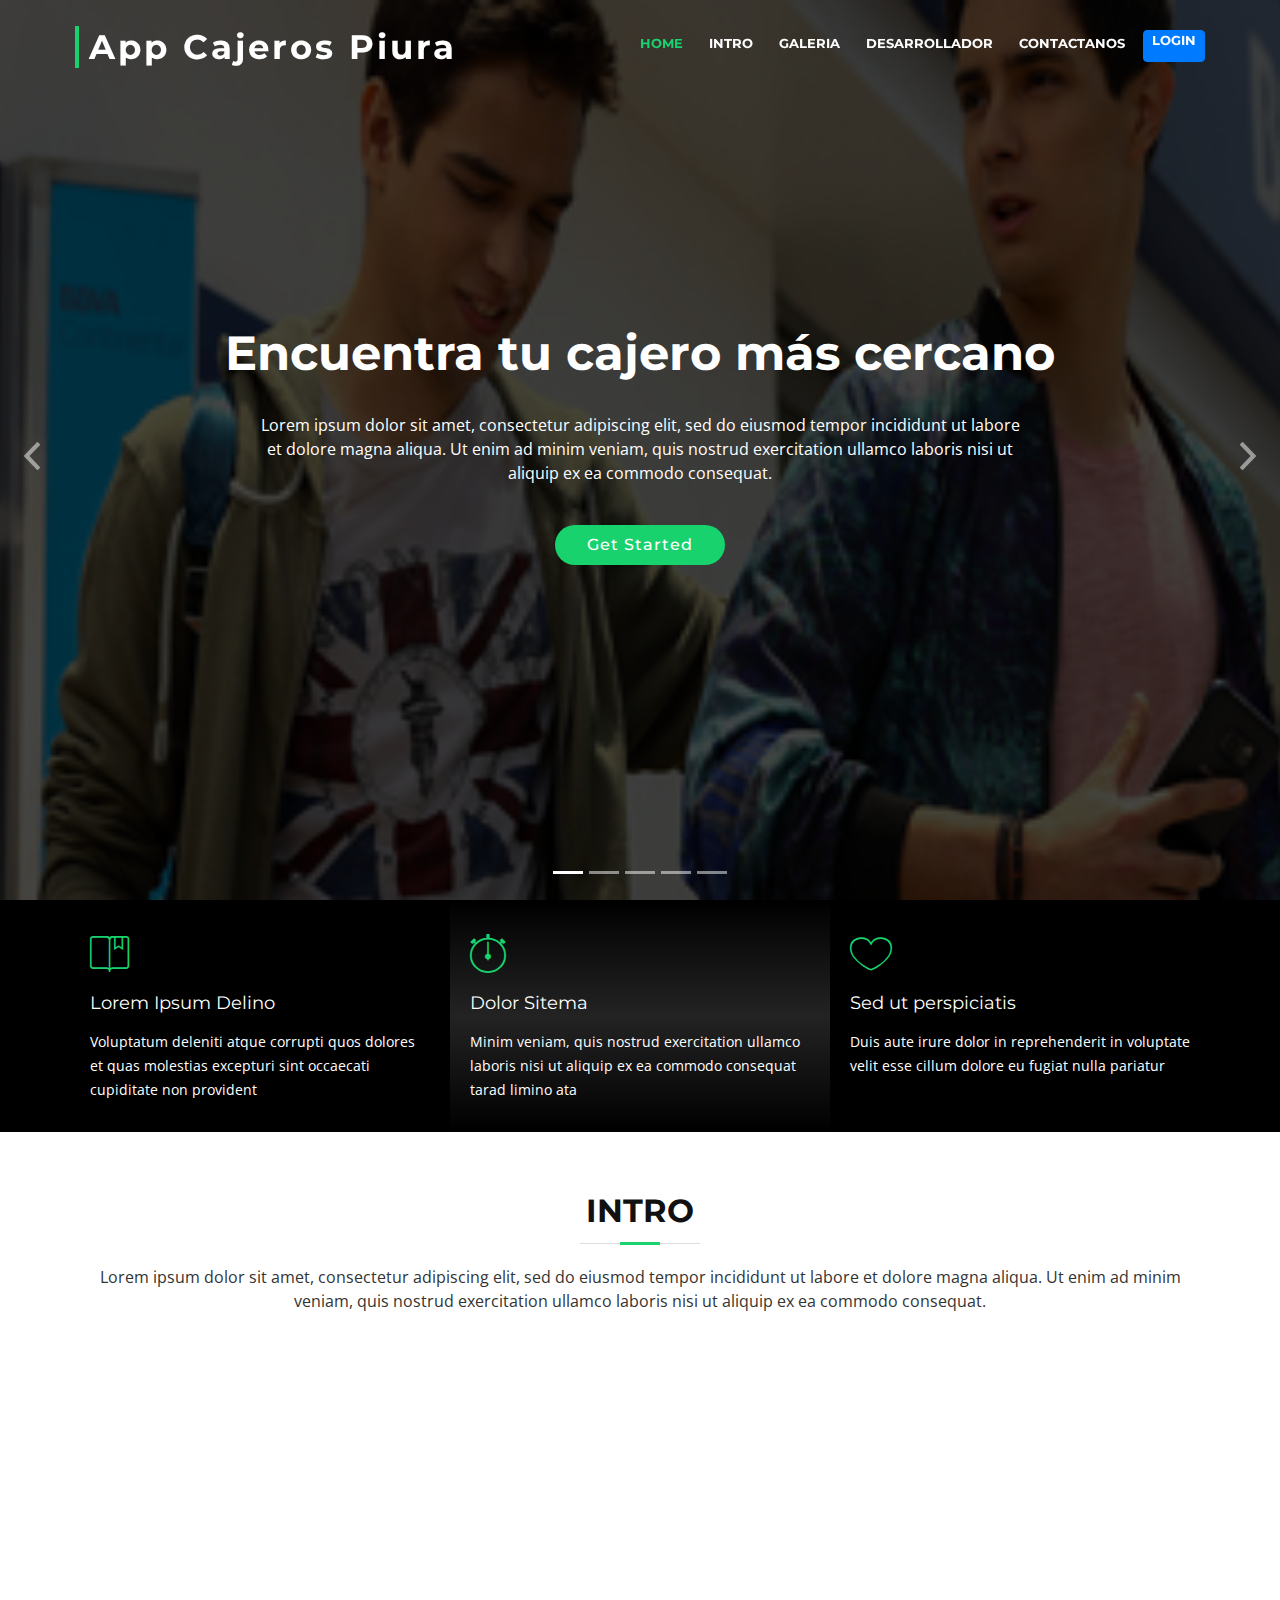
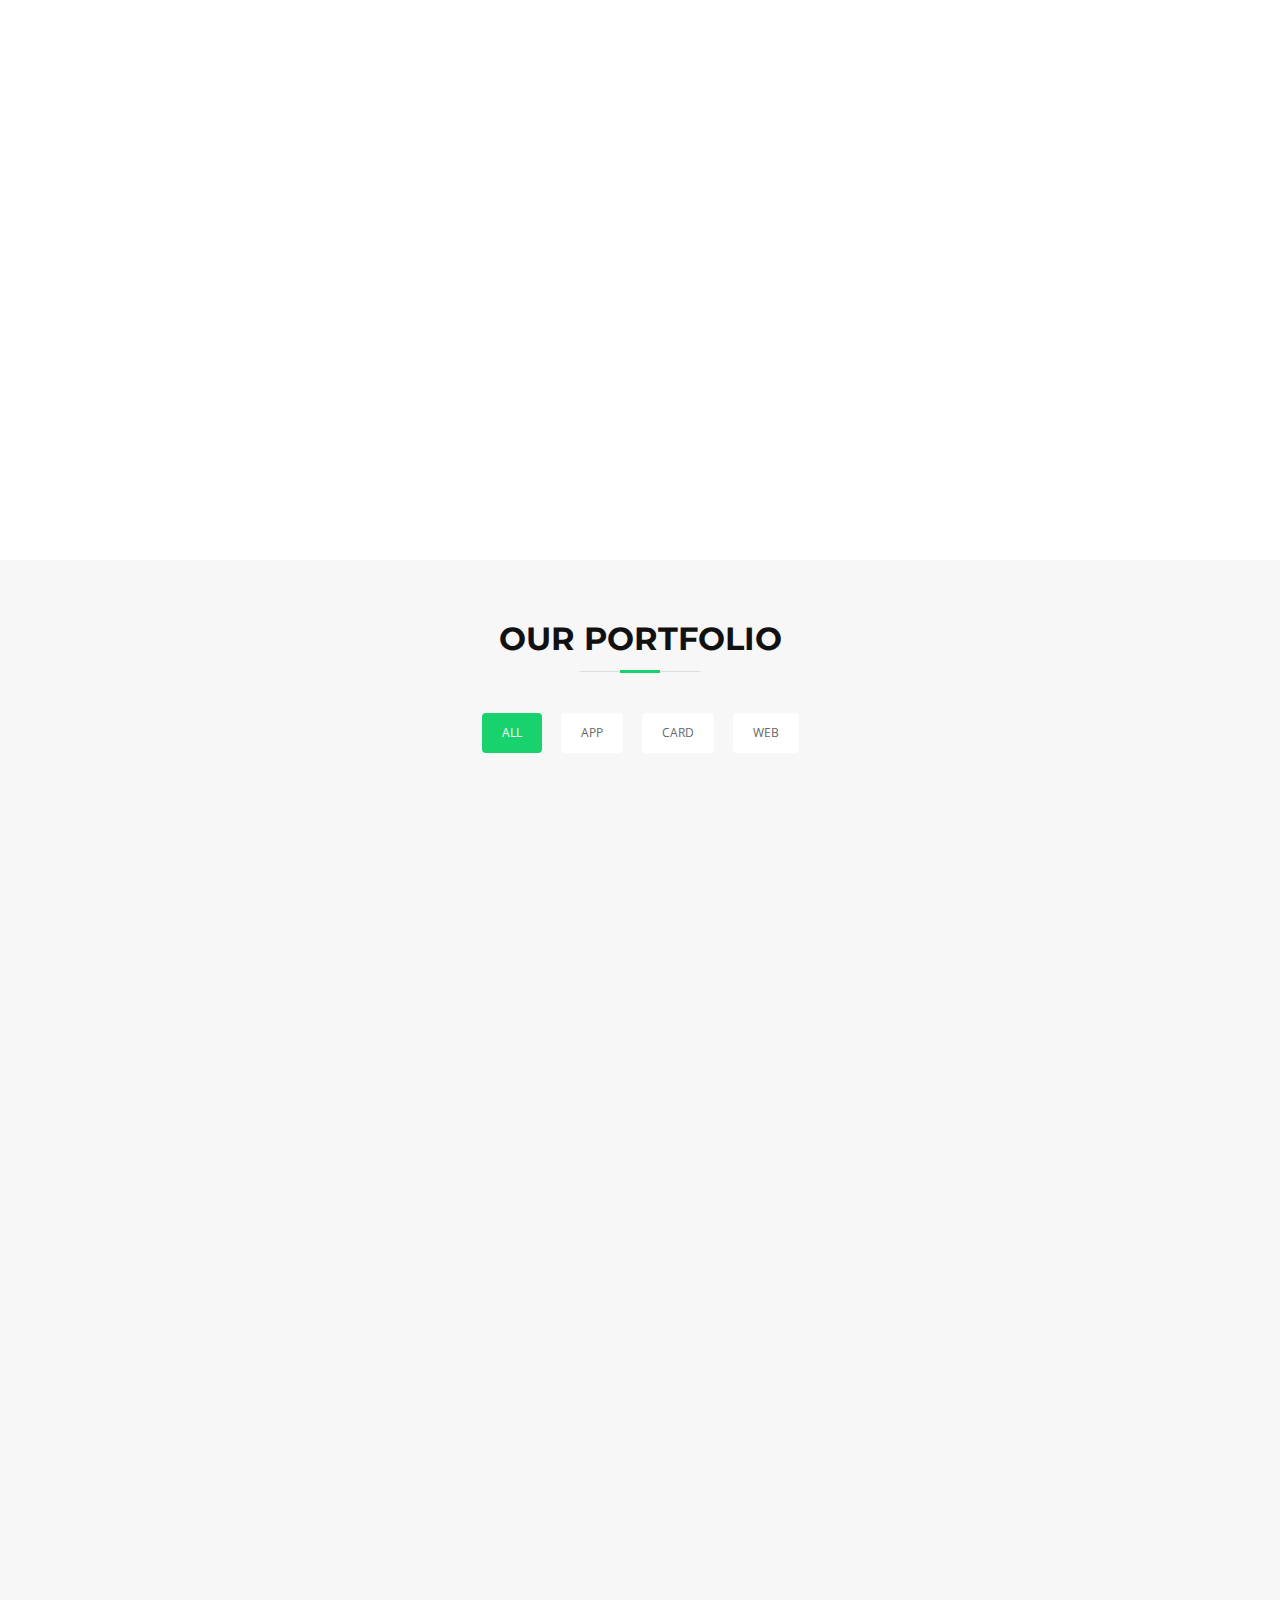
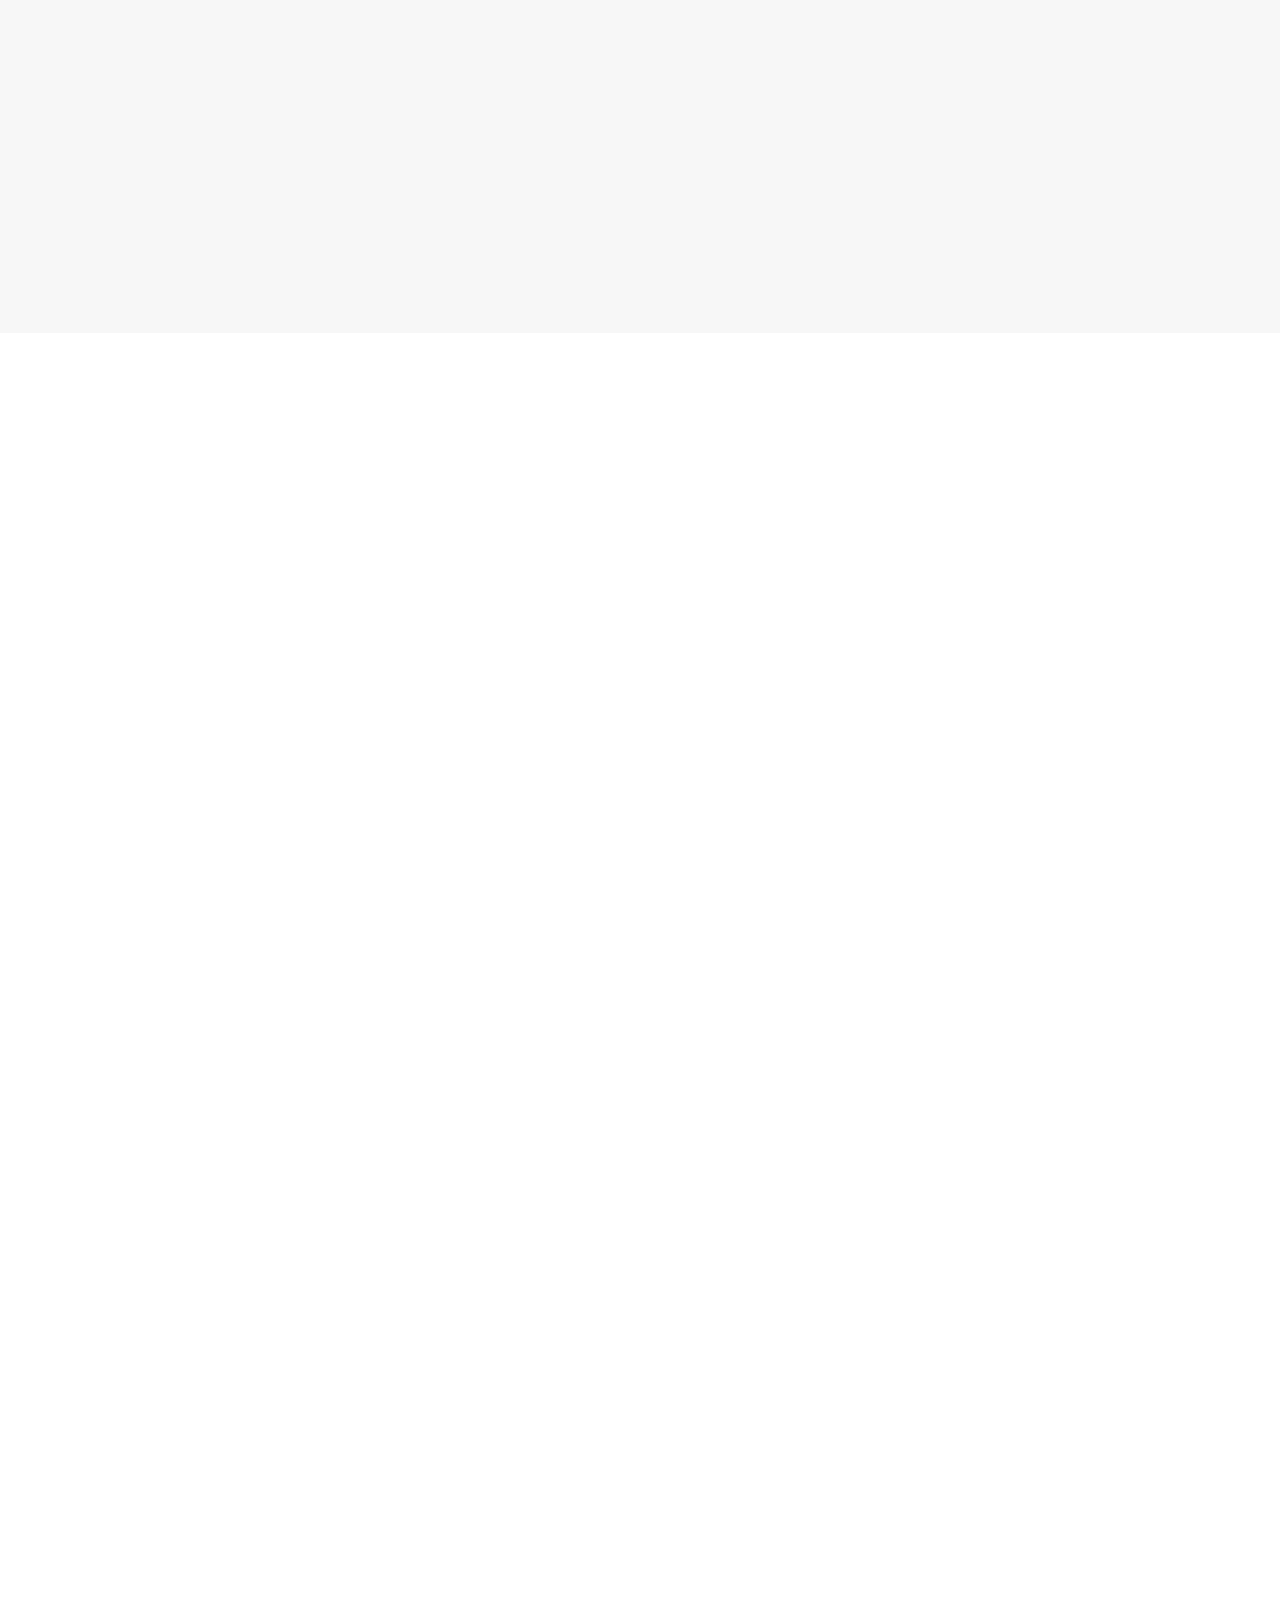
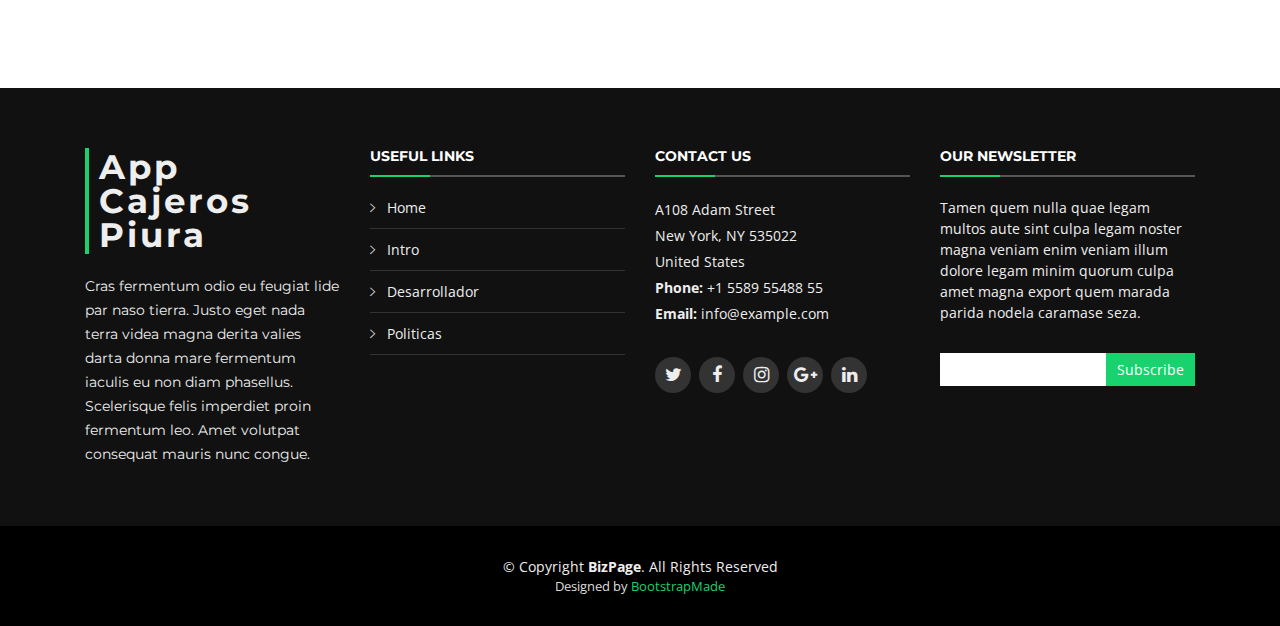
<file: public/welcome/index.html>
<!DOCTYPE html>
<html lang="en">
<head>
  <meta charset="utf-8">
  <title>App Cajeros Piura</title>
  <meta content="width=device-width, initial-scale=1.0" name="viewport">
  <meta content="" name="keywords">
  <meta content="" name="description">
<style type="text/css">
  #header.header-scrolled {
    background: rgba(51, 33, 96, 0.9);
    padding: 20px 0;
    height: 72px;
    transition: all 0.5s;
}
</style>
  <!-- Favicons -->
  <!--link href="img/favicon.png" rel="icon"-->
  <link href="img/apple-touch-icon.png" rel="apple-touch-icon">

  <!-- Google Fonts -->
  <link href="https://fonts.googleapis.com/css?family=Open+Sans:300,300i,400,400i,700,700i|Montserrat:300,400,500,700" rel="stylesheet">

  <!-- Bootstrap CSS File -->
  <link href="lib/bootstrap/css/bootstrap.min.css" rel="stylesheet">

  <!-- Libraries CSS Files -->
  <link href="lib/font-awesome/css/font-awesome.min.css" rel="stylesheet">
  <link href="lib/animate/animate.min.css" rel="stylesheet">
  <link href="lib/ionicons/css/ionicons.min.css" rel="stylesheet">
  <link href="lib/owlcarousel/assets/owl.carousel.min.css" rel="stylesheet">
  <link href="lib/lightbox/css/lightbox.min.css" rel="stylesheet">

  <!-- Main Stylesheet File -->
  <link href="css/style.css" rel="stylesheet">

  <!-- =======================================================
    Theme Name: BizPage
    Theme URL: https://bootstrapmade.com/bizpage-bootstrap-business-template/
    Author: BootstrapMade.com
    License: https://bootstrapmade.com/license/
  ======================================================= -->
</head>

<body>

  <!--==========================
    Header
  ============================-->
  <header id="header">
    <div class="container-fluid">

      <div id="logo" class="pull-left">
        <h1><a href="#intro" class="scrollto">App Cajeros Piura</a></h1>
        <!-- Uncomment below if you prefer to use an image logo -->
        <!-- <a href="#intro"><img src="img/logo.png" alt="" title="" /></a>-->
      </div>

      <nav id="nav-menu-container">
        <ul class="nav-menu">
          <li class="menu-active"><a href="#intro">Home</a></li>
          <li><a href="#about">Intro</a></li>
                <li><a href="#portfolio">Galeria</a></li>
          <li><a href="#team">Desarrollador</a></li>
          <li><a href="#contact">Contactanos</a></li>
           <li><a href="#" class=" btn btn-primary btn-rounded" >Login</a></li>
        </ul>
      </nav><!-- #nav-menu-container -->
    </div>
  </header><!-- #header -->

  <!--==========================
    Intro Section
  ============================-->
  <section id="intro">
    <div class="intro-container">
      <div id="introCarousel" class="carousel  slide carousel-fade" data-ride="carousel">

        <ol class="carousel-indicators"></ol>

        <div class="carousel-inner" role="listbox">

          <div class="carousel-item active">
            <div class="carousel-background"><img src="img/intro-carousel/6.png" alt=""></div>
            <div class="carousel-container">
              <div class="carousel-content">
                <h2>Encuentra tu cajero más cercano</h2>
                <p>Lorem ipsum dolor sit amet, consectetur adipiscing elit, sed do eiusmod tempor incididunt ut labore et dolore magna aliqua. Ut enim ad minim veniam, quis nostrud exercitation ullamco laboris nisi ut aliquip ex ea commodo consequat.</p>
                <a href="#featured-services" class="btn-get-started scrollto">Get Started</a>
              </div>
            </div>
          </div>

          <div class="carousel-item">
            <div class="carousel-background"><img src="img/intro-carousel/7.png" alt=""></div>
            <div class="carousel-container">
              <div class="carousel-content">
                <h2>At vero eos et accusamus</h2>
                <p>Nam libero tempore, cum soluta nobis est eligendi optio cumque nihil impedit quo minus id quod maxime placeat facere possimus, omnis voluptas assumenda est, omnis dolor repellendus. Temporibus autem quibusdam et aut officiis debitis aut.</p>
                <a href="#featured-services" class="btn-get-started scrollto">Get Started</a>
              </div>
            </div>
          </div>

          <div class="carousel-item">
            <div class="carousel-background"><img src="img/intro-carousel/8.png" alt=""></div>
            <div class="carousel-container">
              <div class="carousel-content">
                <h2>Temporibus autem quibusdam</h2>
                <p>Beatae vitae dicta sunt explicabo. Nemo enim ipsam voluptatem quia voluptas sit aspernatur aut odit aut fugit, sed quia consequuntur magni dolores eos qui ratione voluptatem sequi nesciunt omnis iste natus error sit voluptatem accusantium.</p>
                <a href="#featured-services" class="btn-get-started scrollto">Empezar</a>
              </div>
            </div>
          </div>

          <div class="carousel-item">
            <div class="carousel-background"><img src="img/intro-carousel/9.png" alt=""></div>
            <div class="carousel-container">
              <div class="carousel-content">
                <h2>Nam libero tempore</h2>
                <p>Neque porro quisquam est, qui dolorem ipsum quia dolor sit amet, consectetur, adipisci velit, sed quia non numquam eius modi tempora incidunt ut labore et dolore magnam aliquam quaerat voluptatem. Ut enim ad minima veniam, quis nostrum.</p>
                <a href="#featured-services" class="btn-get-started scrollto">Get Started</a>
              </div>
            </div>
          </div>

          <div class="carousel-item">
            <div class="carousel-background"><img src="img/intro-carousel/10.png" alt=""></div>
            <div class="carousel-container">
              <div class="carousel-content">
                <h2>Magnam aliquam quaerat</h2>
                <p>Lorem ipsum dolor sit amet, consectetur adipiscing elit, sed do eiusmod tempor incididunt ut labore et dolore magna aliqua. Ut enim ad minim veniam, quis nostrud exercitation ullamco laboris nisi ut aliquip ex ea commodo consequat.</p>
                <a href="#featured-services" class="btn-get-started scrollto">Get Started</a>
              </div>
            </div>
          </div>

        </div>

        <a class="carousel-control-prev" href="#introCarousel" role="button" data-slide="prev">
          <span class="carousel-control-prev-icon ion-chevron-left" aria-hidden="true"></span>
          <span class="sr-only">Previous</span>
        </a>

        <a class="carousel-control-next" href="#introCarousel" role="button" data-slide="next">
          <span class="carousel-control-next-icon ion-chevron-right" aria-hidden="true"></span>
          <span class="sr-only">Next</span>
        </a>

      </div>
    </div>
  </section><!-- #intro -->

  <main id="main">

    <!--==========================
      Featured Services Section
    ============================-->
    <section id="featured-services">
      <div class="container">
        <div class="row">

          <div class="col-lg-4 box">
            <i class="ion-ios-bookmarks-outline"></i>
            <h4 class="title"><a href="">Lorem Ipsum Delino</a></h4>
            <p class="description">Voluptatum deleniti atque corrupti quos dolores et quas molestias excepturi sint occaecati cupiditate non provident</p>
          </div>

          <div class="col-lg-4 box box-bg">
            <i class="ion-ios-stopwatch-outline"></i>
            <h4 class="title"><a href="">Dolor Sitema</a></h4>
            <p class="description">Minim veniam, quis nostrud exercitation ullamco laboris nisi ut aliquip ex ea commodo consequat tarad limino ata</p>
          </div>

          <div class="col-lg-4 box">
            <i class="ion-ios-heart-outline"></i>
            <h4 class="title"><a href="">Sed ut perspiciatis</a></h4>
            <p class="description">Duis aute irure dolor in reprehenderit in voluptate velit esse cillum dolore eu fugiat nulla pariatur</p>
          </div>

        </div>
      </div>
    </section><!-- #featured-services -->

    <!--==========================
      About Us Section
    ============================-->
    <section id="about">
      <div class="container">

        <header class="section-header">
          <h3>Intro</h3>
          <p>Lorem ipsum dolor sit amet, consectetur adipiscing elit, sed do eiusmod tempor incididunt ut labore et dolore magna aliqua. Ut enim ad minim veniam, quis nostrud exercitation ullamco laboris nisi ut aliquip ex ea commodo consequat.</p>
        </header>

        <div class="row about-cols">

          <div class="col-md-4 wow fadeInUp">
            <div class="about-col">
              <div class="img">
                <img src="img/about-mission.jpg" alt="" class="img-fluid">
                <div class="icon"><i class="ion-ios-speedometer-outline"></i></div>
              </div>
              <h2 class="title"><a href="#">Our Mission</a></h2>
              <p>
                Lorem ipsum dolor sit amet, consectetur elit, sed do eiusmod tempor ut labore et dolore magna aliqua. Ut enim ad minim veniam, quis nostrud exercitation ullamco laboris nisi ut aliquip ex ea commodo consequat.
              </p>
            </div>
          </div>

          <div class="col-md-4 wow fadeInUp" data-wow-delay="0.1s">
            <div class="about-col">
              <div class="img">
                <img src="img/about-plan.jpg" alt="" class="img-fluid">
                <div class="icon"><i class="ion-ios-list-outline"></i></div>
              </div>
              <h2 class="title"><a href="#">Our Plan</a></h2>
              <p>
                Sed ut perspiciatis unde omnis iste natus error sit voluptatem  doloremque laudantium, totam rem aperiam, eaque ipsa quae ab illo inventore veritatis et quasi architecto beatae vitae dicta sunt explicabo.
              </p>
            </div>
          </div>

          <div class="col-md-4 wow fadeInUp" data-wow-delay="0.2s">
            <div class="about-col">
              <div class="img">
                <img src="img/about-vision.jpg" alt="" class="img-fluid">
                <div class="icon"><i class="ion-ios-eye-outline"></i></div>
              </div>
              <h2 class="title"><a href="#">Our Vision</a></h2>
              <p>
                Nemo enim ipsam voluptatem quia voluptas sit aut odit aut fugit, sed quia magni dolores eos qui ratione voluptatem sequi nesciunt Neque porro quisquam est, qui dolorem ipsum quia dolor sit amet.
              </p>
            </div>
          </div>

        </div>

      </div>
    </section><!-- #about -->

    <!--==========================
      Call To Action Section
    ============================-->
    <section id="call-to-action" class="wow fadeIn">
      <div class="container text-center">
        <h3>Call To Action</h3>
        <p> Duis aute irure dolor in reprehenderit in voluptate velit esse cillum dolore eu fugiat nulla pariatur. Excepteur sint occaecat cupidatat non proident, sunt in culpa qui officia deserunt mollit anim id est laborum.</p>
        <a class="cta-btn" href="#">Call To Action</a>
      </div>
    </section><!-- #call-to-action -->

    <!--==========================
      Portfolio Section
    ============================-->
    <section id="portfolio"  class="section-bg" >
      <div class="container">

        <header class="section-header">
          <h3 class="section-title">Our Portfolio</h3>
        </header>

        <div class="row">
          <div class="col-lg-12">
            <ul id="portfolio-flters">
              <li data-filter="*" class="filter-active">All</li>
              <li data-filter=".filter-app">App</li>
              <li data-filter=".filter-card">Card</li>
              <li data-filter=".filter-web">Web</li>
            </ul>
          </div>
        </div>

        <div class="row portfolio-container">

          <div class="col-lg-4 col-md-6 portfolio-item filter-app wow fadeInUp">
            <div class="portfolio-wrap">
              <figure>
                <img src="img/portfolio/app1.jpg" class="img-fluid" alt="">
                <a href="img/portfolio/app1.jpg" data-lightbox="portfolio" data-title="App 1" class="link-preview" title="Preview"><i class="ion ion-eye"></i></a>
                <a href="#" class="link-details" title="More Details"><i class="ion ion-android-open"></i></a>
              </figure>

              <div class="portfolio-info">
                <h4><a href="#">App 1</a></h4>
                <p>App</p>
              </div>
            </div>
          </div>

          <div class="col-lg-4 col-md-6 portfolio-item filter-web wow fadeInUp" data-wow-delay="0.1s">
            <div class="portfolio-wrap">
              <figure>
                <img src="img/portfolio/web3.jpg" class="img-fluid" alt="">
                <a href="img/portfolio/web3.jpg" class="link-preview" data-lightbox="portfolio" data-title="Web 3" title="Preview"><i class="ion ion-eye"></i></a>
                <a href="#" class="link-details" title="More Details"><i class="ion ion-android-open"></i></a>
              </figure>

              <div class="portfolio-info">
                <h4><a href="#">Web 3</a></h4>
                <p>Web</p>
              </div>
            </div>
          </div>

          <div class="col-lg-4 col-md-6 portfolio-item filter-app wow fadeInUp" data-wow-delay="0.2s">
            <div class="portfolio-wrap">
              <figure>
                <img src="img/portfolio/app2.jpg" class="img-fluid" alt="">
                <a href="img/portfolio/app2.jpg" class="link-preview" data-lightbox="portfolio" data-title="App 2" title="Preview"><i class="ion ion-eye"></i></a>
                <a href="#" class="link-details" title="More Details"><i class="ion ion-android-open"></i></a>
              </figure>

              <div class="portfolio-info">
                <h4><a href="#">App 2</a></h4>
                <p>App</p>
              </div>
            </div>
          </div>

          <div class="col-lg-4 col-md-6 portfolio-item filter-card wow fadeInUp">
            <div class="portfolio-wrap">
              <figure>
                <img src="img/portfolio/card2.jpg" class="img-fluid" alt="">
                <a href="img/portfolio/card2.jpg" class="link-preview" data-lightbox="portfolio" data-title="Card 2" title="Preview"><i class="ion ion-eye"></i></a>
                <a href="#" class="link-details" title="More Details"><i class="ion ion-android-open"></i></a>
              </figure>

              <div class="portfolio-info">
                <h4><a href="#">Card 2</a></h4>
                <p>Card</p>
              </div>
            </div>
          </div>

          <div class="col-lg-4 col-md-6 portfolio-item filter-web wow fadeInUp" data-wow-delay="0.1s">
            <div class="portfolio-wrap">
              <figure>
                <img src="img/portfolio/web2.jpg" class="img-fluid" alt="">
                <a href="img/portfolio/web2.jpg" class="link-preview" data-lightbox="portfolio" data-title="Web 2" title="Preview"><i class="ion ion-eye"></i></a>
                <a href="#" class="link-details" title="More Details"><i class="ion ion-android-open"></i></a>
              </figure>

              <div class="portfolio-info">
                <h4><a href="#">Web 2</a></h4>
                <p>Web</p>
              </div>
            </div>
          </div>

          <div class="col-lg-4 col-md-6 portfolio-item filter-app wow fadeInUp" data-wow-delay="0.2s">
            <div class="portfolio-wrap">
              <figure>
                <img src="img/portfolio/app3.jpg" class="img-fluid" alt="">
                <a href="img/portfolio/app3.jpg" class="link-preview" data-lightbox="portfolio" data-title="App 3" title="Preview"><i class="ion ion-eye"></i></a>
                <a href="#" class="link-details" title="More Details"><i class="ion ion-android-open"></i></a>
              </figure>

              <div class="portfolio-info">
                <h4><a href="#">App 3</a></h4>
                <p>App</p>
              </div>
            </div>
          </div>

          <div class="col-lg-4 col-md-6 portfolio-item filter-card wow fadeInUp">
            <div class="portfolio-wrap">
              <figure>
                <img src="img/portfolio/card1.jpg" class="img-fluid" alt="">
                <a href="img/portfolio/card1.jpg" class="link-preview" data-lightbox="portfolio" data-title="Card 1" title="Preview"><i class="ion ion-eye"></i></a>
                <a href="#" class="link-details" title="More Details"><i class="ion ion-android-open"></i></a>
              </figure>

              <div class="portfolio-info">
                <h4><a href="#">Card 1</a></h4>
                <p>Card</p>
              </div>
            </div>
          </div>

          <div class="col-lg-4 col-md-6 portfolio-item filter-card wow fadeInUp" data-wow-delay="0.1s">
            <div class="portfolio-wrap">
              <figure>
                <img src="img/portfolio/card3.jpg" class="img-fluid" alt="">
                <a href="img/portfolio/card3.jpg" class="link-preview" data-lightbox="portfolio" data-title="Card 3" title="Preview"><i class="ion ion-eye"></i></a>
                <a href="#" class="link-details" title="More Details"><i class="ion ion-android-open"></i></a>
              </figure>

              <div class="portfolio-info">
                <h4><a href="#">Card 3</a></h4>
                <p>Card</p>
              </div>
            </div>
          </div>

          <div class="col-lg-4 col-md-6 portfolio-item filter-web wow fadeInUp" data-wow-delay="0.2s">
            <div class="portfolio-wrap">
              <figure>
                <img src="img/portfolio/web1.jpg" class="img-fluid" alt="">
                <a href="img/portfolio/web1.jpg" class="link-preview" data-lightbox="portfolio" data-title="Web 1" title="Preview"><i class="ion ion-eye"></i></a>
                <a href="#" class="link-details" title="More Details"><i class="ion ion-android-open"></i></a>
              </figure>

              <div class="portfolio-info">
                <h4><a href="#">Web 1</a></h4>
                <p>Web</p>
              </div>
            </div>
          </div>

        </div>

      </div>
    </section><!-- #portfolio -->

   

    <!--==========================
      Team Section
    ============================-->
    <section id="team">
      <div class="container">
        <div class="section-header wow fadeInUp">
          <h3>Desarrollador</h3>
          <p>Sed ut perspiciatis unde omnis iste natus error sit voluptatem accusantium doloremque</p>
        </div>

        <div class="row">

          <div class="col-lg-3 col-md-6 wow fadeInUp">
            <div class="member">
              <img src="img/team-1.jpg" class="img-fluid" alt="">
              <div class="member-info">
                <div class="member-info-content">
                  <h4>Walter White</h4>
                  <span>Chief Executive Officer</span>
                  <div class="social">
                    <a href=""><i class="fa fa-twitter"></i></a>
                    <a href=""><i class="fa fa-facebook"></i></a>
                    <a href=""><i class="fa fa-google-plus"></i></a>
                    <a href=""><i class="fa fa-linkedin"></i></a>
                  </div>
                </div>
              </div>
            </div>
          </div>

          <div class="col-lg-3 col-md-6 wow fadeInUp" data-wow-delay="0.1s">
            <div class="member">
              <img src="img/team-2.jpg" class="img-fluid" alt="">
              <div class="member-info">
                <div class="member-info-content">
                  <h4>Sarah Jhonson</h4>
                  <span>Product Manager</span>
                  <div class="social">
                    <a href=""><i class="fa fa-twitter"></i></a>
                    <a href=""><i class="fa fa-facebook"></i></a>
                    <a href=""><i class="fa fa-google-plus"></i></a>
                    <a href=""><i class="fa fa-linkedin"></i></a>
                  </div>
                </div>
              </div>
            </div>
          </div>

          <div class="col-lg-3 col-md-6 wow fadeInUp" data-wow-delay="0.2s">
            <div class="member">
              <img src="img/team-3.jpg" class="img-fluid" alt="">
              <div class="member-info">
                <div class="member-info-content">
                  <h4>William Anderson</h4>
                  <span>CTO</span>
                  <div class="social">
                    <a href=""><i class="fa fa-twitter"></i></a>
                    <a href=""><i class="fa fa-facebook"></i></a>
                    <a href=""><i class="fa fa-google-plus"></i></a>
                    <a href=""><i class="fa fa-linkedin"></i></a>
                  </div>
                </div>
              </div>
            </div>
          </div>

          <div class="col-lg-3 col-md-6 wow fadeInUp" data-wow-delay="0.3s">
            <div class="member">
              <img src="img/team-4.jpg" class="img-fluid" alt="">
              <div class="member-info">
                <div class="member-info-content">
                  <h4>Amanda Jepson</h4>
                  <span>Accountant</span>
                  <div class="social">
                    <a href=""><i class="fa fa-twitter"></i></a>
                    <a href=""><i class="fa fa-facebook"></i></a>
                    <a href=""><i class="fa fa-google-plus"></i></a>
                    <a href=""><i class="fa fa-linkedin"></i></a>
                  </div>
                </div>
              </div>
            </div>
          </div>

        </div>

      </div>
    </section><!-- #team -->

    <!--==========================
      Contact Section
    ============================-->
    <section id="contact" class="section-bg wow fadeInUp">
      <div class="container">

        <div class="section-header">
          <h3>Contactactanos</h3>
          <p>Sed ut perspiciatis unde omnis iste natus error sit voluptatem accusantium doloremque</p>
        </div>

        <div class="row contact-info">

          <div class="col-md-4">
            <div class="contact-address">
              <i class="ion-ios-location-outline"></i>
              <h3>Address</h3>
              <address>A108 Adam Street, NY 535022, USA</address>
            </div>
          </div>

          <div class="col-md-4">
            <div class="contact-phone">
              <i class="ion-ios-telephone-outline"></i>
              <h3>Phone Number</h3>
              <p><a href="tel:+155895548855">+1 5589 55488 55</a></p>
            </div>
          </div>

          <div class="col-md-4">
            <div class="contact-email">
              <i class="ion-ios-email-outline"></i>
              <h3>Email</h3>
              <p><a href="mailto:info@example.com">info@example.com</a></p>
            </div>
          </div>

        </div>

        <div class="form">
          <div id="sendmessage">Your message has been sent. Thank you!</div>
          <div id="errormessage"></div>
          <form action="" method="post" role="form" class="contactForm">
            <div class="form-row">
              <div class="form-group col-md-6">
                <input type="text" name="name" class="form-control" id="name" placeholder="Your Name" data-rule="minlen:4" data-msg="Please enter at least 4 chars" />
                <div class="validation"></div>
              </div>
              <div class="form-group col-md-6">
                <input type="email" class="form-control" name="email" id="email" placeholder="Your Email" data-rule="email" data-msg="Please enter a valid email" />
                <div class="validation"></div>
              </div>
            </div>
            <div class="form-group">
              <input type="text" class="form-control" name="subject" id="subject" placeholder="Subject" data-rule="minlen:4" data-msg="Please enter at least 8 chars of subject" />
              <div class="validation"></div>
            </div>
            <div class="form-group">
              <textarea class="form-control" name="message" rows="5" data-rule="required" data-msg="Please write something for us" placeholder="Message"></textarea>
              <div class="validation"></div>
            </div>
            <div class="text-center"><button type="submit">Send Message</button></div>
          </form>
        </div>

      </div>
    </section><!-- #contact -->

  </main>

  <!--==========================
    Footer
  ============================-->
  <footer id="footer">
    <div class="footer-top">
      <div class="container">
        <div class="row">

          <div class="col-lg-3 col-md-6 footer-info">
            <h3>App Cajeros Piura</h3>
            <p>Cras fermentum odio eu feugiat lide par naso tierra. Justo eget nada terra videa magna derita valies darta donna mare fermentum iaculis eu non diam phasellus. Scelerisque felis imperdiet proin fermentum leo. Amet volutpat consequat mauris nunc congue.</p>
          </div>
          <div class="col-lg-3 col-md-6 footer-links">
            <h4>Useful Links</h4>
            <ul>
              <li><i class="ion-ios-arrow-right"></i> <a href="#">Home</a></li>
              <li><i class="ion-ios-arrow-right"></i> <a href="#">Intro</a></li>
              <li><i class="ion-ios-arrow-right"></i> <a href="#">Desarrollador</a></li>
              <li><i class="ion-ios-arrow-right"></i> <a href="#">Politicas</a></li>
            </ul>
          </div>

          <div class="col-lg-3 col-md-6 footer-contact">
            <h4>Contact Us</h4>
            <p>
              A108 Adam Street <br>
              New York, NY 535022<br>
              United States <br>
              <strong>Phone:</strong> +1 5589 55488 55<br>
              <strong>Email:</strong> info@example.com<br>
            </p>

            <div class="social-links">
              <a href="#" class="twitter"><i class="fa fa-twitter"></i></a>
              <a href="#" class="facebook"><i class="fa fa-facebook"></i></a>
              <a href="#" class="instagram"><i class="fa fa-instagram"></i></a>
              <a href="#" class="google-plus"><i class="fa fa-google-plus"></i></a>
              <a href="#" class="linkedin"><i class="fa fa-linkedin"></i></a>
            </div>

          </div>

          <div class="col-lg-3 col-md-6 footer-newsletter">
            <h4>Our Newsletter</h4>
            <p>Tamen quem nulla quae legam multos aute sint culpa legam noster magna veniam enim veniam illum dolore legam minim quorum culpa amet magna export quem marada parida nodela caramase seza.</p>
            <form action="" method="post">
              <input type="email" name="email"><input type="submit"  value="Subscribe">
            </form>
          </div>

        </div>
      </div>
    </div>

    <div class="container">
      <div class="copyright">
        &copy; Copyright <strong>BizPage</strong>. All Rights Reserved
      </div>
      <div class="credits">
        <!--
          All the links in the footer should remain intact.
          You can delete the links only if you purchased the pro version.
          Licensing information: https://bootstrapmade.com/license/
          Purchase the pro version with working PHP/AJAX contact form: https://bootstrapmade.com/buy/?theme=BizPage
        -->
        Designed by <a href="https://bootstrapmade.com/">BootstrapMade</a>
      </div>
    </div>
  </footer><!-- #footer -->

  <a href="#" class="back-to-top"><i class="fa fa-chevron-up"></i></a>
  <!-- Uncomment below i you want to use a preloader -->
  <!-- <div id="preloader"></div> -->

  <!-- JavaScript Libraries -->
  <script src="lib/jquery/jquery.min.js"></script>
  <script src="lib/jquery/jquery-migrate.min.js"></script>
  <script src="lib/bootstrap/js/bootstrap.bundle.min.js"></script>
  <script src="lib/easing/easing.min.js"></script>
  <script src="lib/superfish/hoverIntent.js"></script>
  <script src="lib/superfish/superfish.min.js"></script>
  <script src="lib/wow/wow.min.js"></script>
  <script src="lib/waypoints/waypoints.min.js"></script>
  <script src="lib/counterup/counterup.min.js"></script>
  <script src="lib/owlcarousel/owl.carousel.min.js"></script>
  <script src="lib/isotope/isotope.pkgd.min.js"></script>
  <script src="lib/lightbox/js/lightbox.min.js"></script>
  <script src="lib/touchSwipe/jquery.touchSwipe.min.js"></script>
  <!-- Contact Form JavaScript File -->
  <script src="contactform/contactform.js"></script>

  <!-- Template Main Javascript File -->
  <script src="js/main.js"></script>

</body>
</html>
</file>
<file: public/welcome/css/style.css>
/*
  Theme Name: BizPage
  Theme URL: https://bootstrapmade.com/bizpage-bootstrap-business-template/
  Author: BootstrapMade.com
  License: https://bootstrapmade.com/license/
*/

/*--------------------------------------------------------------
# General
--------------------------------------------------------------*/

body {
  background: #fff;
  color: #666666;
  font-family: "Open Sans", sans-serif;
}
.imagen{
  margin-left: 440px;
  border-image: 6px;
  border-bottom-left-radius: 10px;
  border-radius:10px;
}
a {
  color: #18d26e;
  transition: 0.5s;
}

a:hover,
a:active,
a:focus {
  color: #18d36e;
  outline: none;
  text-decoration: none;
}

p {
  padding: 0;
  margin: 0 0 30px 0;
}

h1,
h2,
h3,
h4,
h5,
h6 {
  font-family: "Montserrat", sans-serif;
  font-weight: 400;
  margin: 0 0 20px 0;
  padding: 0;
}

/* Back to top button */

.back-to-top {
  position: fixed;
  display: none;
  background: #18d26e;
  color: #fff;
  width: 44px;
  height: 44px;
  text-align: center;
  line-height: 1;
  font-size: 16px;
  border-radius: 50%;
  right: 15px;
  bottom: 15px;
  transition: background 0.5s;
  z-index: 11;
}

.back-to-top i {
  padding-top: 12px;
  color: #fff;
}

/* Prelaoder */

#preloader {
  position: fixed;
  top: 0;
  left: 0;
  right: 0;
  bottom: 0;
  z-index: 9999;
  overflow: hidden;
  background: #fff;
}

#preloader:before {
  content: "";
  position: fixed;
  top: calc(50% - 30px);
  left: calc(50% - 30px);
  border: 6px solid #f2f2f2;
  border-top: 6px solid #18d26e;
  border-radius: 50%;
  width: 60px;
  height: 60px;
  -webkit-animation: animate-preloader 1s linear infinite;
  animation: animate-preloader 1s linear infinite;
}

@-webkit-keyframes animate-preloader {
  0% {
    -webkit-transform: rotate(0deg);
    transform: rotate(0deg);
  }

  100% {
    -webkit-transform: rotate(360deg);
    transform: rotate(360deg);
  }
}

@keyframes animate-preloader {
  0% {
    -webkit-transform: rotate(0deg);
    transform: rotate(0deg);
  }

  100% {
    -webkit-transform: rotate(360deg);
    transform: rotate(360deg);
  }
}

/*--------------------------------------------------------------
# Header
--------------------------------------------------------------*/

#header {
  padding: 30px 0;
  height: 92px;
  position: fixed;
  left: 0;
  top: 0;
  right: 0;
  transition: all 0.5s;
  z-index: 997;
}

#header.header-scrolled {
      background: rgba(16, 112, 63, 0.9);
    padding: 20px 0;
    height: 72px;
    transition: all 0.5s;
}

#header #logo {
  float: left;
}

#header #logo h1 {
  font-size: 34px;
  margin: 0;
  padding: 0;
  line-height: 1;
  font-family: "Montserrat", sans-serif;
  font-weight: 700;
  letter-spacing: 3px;
}

#header #logo h1 a,
#header #logo h1 a:hover {
  color: #fff;
  padding-left: 10px;
  border-left: 4px solid #18d26e;
}

#header #logo img {
  padding: 0;
  margin: 0;
}

/*--------------------------------------------------------------
# Intro Section
--------------------------------------------------------------*/

#intro {
  display: table;
  width: 100%;
  height: 100vh;
  background: #000;
}

#intro .carousel-item {
  width: 100%;
  height: 100vh;
  background-size: cover;
  background-position: center;
  background-repeat: no-repeat;
}

#intro .carousel-item::before {
  content: '';
  background-color: rgba(0, 0, 0, 0.7);
  position: absolute;
  height: 100%;
  width: 100%;
  top: 0;
  right: 0;
  left: 0;
  bottom: 0;
}

#intro .carousel-container {
  display: -webkit-box;
  display: -webkit-flex;
  display: -ms-flexbox;
  display: flex;
  -webkit-box-pack: center;
  -webkit-justify-content: center;
  -ms-flex-pack: center;
  justify-content: center;
  -webkit-box-align: center;
  -webkit-align-items: center;
  -ms-flex-align: center;
  align-items: center;
  position: absolute;
  bottom: 0;
  top: 0;
  left: 0;
  right: 0;
}

#intro .carousel-background img {
  max-width: 100%;
}

#intro .carousel-content {
  text-align: center;
}

#intro h2 {
  color: #fff;
  margin-bottom: 30px;
  font-size: 48px;
  font-weight: 700;
}

#intro p {
  width: 80%;
  margin: 0 auto 30px auto;
  color: #fff;
}

#intro .carousel-fade {
  overflow: hidden;
}

#intro .carousel-fade .carousel-inner .carousel-item {
  transition-property: opacity;
}

#intro .carousel-fade .carousel-inner .carousel-item,
#intro .carousel-fade .carousel-inner .active.carousel-item-left,
#intro .carousel-fade .carousel-inner .active.carousel-item-right {
  opacity: 0;
}

#intro .carousel-fade .carousel-inner .active,
#intro .carousel-fade .carousel-inner .carousel-item-next.carousel-item-left,
#intro .carousel-fade .carousel-inner .carousel-item-prev.carousel-item-right {
  opacity: 1;
  transition: 0.5s;
}

#intro .carousel-fade .carousel-inner .carousel-item-next,
#intro .carousel-fade .carousel-inner .carousel-item-prev,
#intro .carousel-fade .carousel-inner .active.carousel-item-left,
#intro .carousel-fade .carousel-inner .active.carousel-item-right {
  left: 0;
  -webkit-transform: translate3d(0, 0, 0);
  transform: translate3d(0, 0, 0);
}

#intro .carousel-control-prev,
#intro .carousel-control-next {
  width: 10%;
}

#intro .carousel-control-next-icon,
#intro .carousel-control-prev-icon {
  background: none;
  font-size: 32px;
  line-height: 1;
}

#intro .carousel-indicators li {
  cursor: pointer;
}

#intro .btn-get-started {
  font-family: "Montserrat", sans-serif;
  font-weight: 500;
  font-size: 16px;
  letter-spacing: 1px;
  display: inline-block;
  padding: 8px 32px;
  border-radius: 50px;
  transition: 0.5s;
  margin: 10px;
  color: #fff;
  background: #18d26e;
}

#intro .btn-get-started:hover {
  background: #fff;
  color: #18d26e;
}

/*--------------------------------------------------------------
# Navigation Menu
--------------------------------------------------------------*/

/* Nav Menu Essentials */

.nav-menu,
.nav-menu * {
  margin: 0;
  padding: 0;
  list-style: none;
}

.nav-menu ul {
  position: absolute;
  display: none;
  top: 100%;
  left: 0;
  z-index: 99;
}

.nav-menu li {
  position: relative;
  white-space: nowrap;
}

.nav-menu > li {
  float: left;
}

.nav-menu li:hover > ul,
.nav-menu li.sfHover > ul {
  display: block;
}

.nav-menu ul ul {
  top: 0;
  left: 100%;
}

.nav-menu ul li {
  min-width: 180px;
}

/* Nav Menu Arrows */

.sf-arrows .sf-with-ul {
  padding-right: 30px;
}

.sf-arrows .sf-with-ul:after {
  content: "\f107";
  position: absolute;
  right: 15px;
  font-family: FontAwesome;
  font-style: normal;
  font-weight: normal;
}

.sf-arrows ul .sf-with-ul:after {
  content: "\f105";
}

/* Nav Meu Container */

#nav-menu-container {
  float: right;
  margin: 0;
}

/* Nav Meu Styling */

.nav-menu a {
  padding: 0 8px 10px 8px;
  text-decoration: none;
  display: inline-block;
  color: #fff;
  font-family: "Montserrat", sans-serif;
  font-weight: 700;
  font-size: 13px;
  text-transform: uppercase;
  outline: none;
}

.nav-menu li:hover > a,
.nav-menu > .menu-active > a {
  color: #18d26e;
}

.nav-menu > li {
  margin-left: 10px;
}

.nav-menu ul {
  margin: 4px 0 0 0;
  padding: 10px;
  box-shadow: 0px 0px 30px rgba(127, 137, 161, 0.25);
  background: #fff;
}

.nav-menu ul li {
  transition: 0.3s;
}

.nav-menu ul li a {
  padding: 10px;
  color: #333;
  transition: 0.3s;
  display: block;
  font-size: 13px;
  text-transform: none;
}

.nav-menu ul li:hover > a {
  color: #18d26e;
}

.nav-menu ul ul {
  margin: 0;
}

/* Mobile Nav Toggle */

#mobile-nav-toggle {
  position: fixed;
  right: 0;
  top: 0;
  z-index: 999;
  margin: 20px 20px 0 0;
  border: 0;
  background: none;
  font-size: 24px;
  display: none;
  transition: all 0.4s;
  outline: none;
  cursor: pointer;
}

#mobile-nav-toggle i {
  color: #fff;
}

/* Mobile Nav Styling */

#mobile-nav {
  position: fixed;
  top: 0;
  padding-top: 18px;
  bottom: 0;
  z-index: 998;
  background: rgba(0, 0, 0, 0.8);
  left: -260px;
  width: 260px;
  overflow-y: auto;
  transition: 0.4s;
}

#mobile-nav ul {
  padding: 0;
  margin: 0;
  list-style: none;
}

#mobile-nav ul li {
  position: relative;
}

#mobile-nav ul li a {
  color: #fff;
  font-size: 13px;
  text-transform: uppercase;
  overflow: hidden;
  padding: 10px 22px 10px 15px;
  position: relative;
  text-decoration: none;
  width: 100%;
  display: block;
  outline: none;
  font-weight: 700;
  font-family: "Montserrat", sans-serif;
}

#mobile-nav ul li a:hover {
  color: #18d26e;
}

#mobile-nav ul li li {
  padding-left: 30px;
}

#mobile-nav ul li.menu-active a {
  color: #18d26e;
}

#mobile-nav ul .menu-has-children i {
  position: absolute;
  right: 0;
  z-index: 99;
  padding: 15px;
  cursor: pointer;
  color: #fff;
}

#mobile-nav ul .menu-has-children i.fa-chevron-up {
  color: #18d26e;
}

#mobile-nav ul .menu-has-children li a {
  text-transform: none;
}

#mobile-nav ul .menu-item-active {
  color: #18d26e;
}

#mobile-body-overly {
  width: 100%;
  height: 100%;
  z-index: 997;
  top: 0;
  left: 0;
  position: fixed;
  background: rgba(0, 0, 0, 0.7);
  display: none;
}

/* Mobile Nav body classes */

body.mobile-nav-active {
  overflow: hidden;
}

body.mobile-nav-active #mobile-nav {
  left: 0;
}

body.mobile-nav-active #mobile-nav-toggle {
  color: #fff;
}

/*--------------------------------------------------------------
# Sections
--------------------------------------------------------------*/

/* Sections Header
--------------------------------*/

.section-header h3 {
  font-size: 32px;
  color: #111;
  text-transform: uppercase;
  text-align: center;
  font-weight: 700;
  position: relative;
  padding-bottom: 15px;
}

.section-header h3::before {
  content: '';
  position: absolute;
  display: block;
  width: 120px;
  height: 1px;
  background: #ddd;
  bottom: 1px;
  left: calc(50% - 60px);
}

.section-header h3::after {
  content: '';
  position: absolute;
  display: block;
  width: 40px;
  height: 3px;
  background: #18d26e;
  bottom: 0;
  left: calc(50% - 20px);
}

.section-header p {
  text-align: center;
  padding-bottom: 30px;
  color: #333;
}

/* Section with background
--------------------------------*/

.section-bg {
  background: #f7f7f7;
}

/* Featured Services Section
--------------------------------*/

#featured-services {
  background: #000;
}

#featured-services .box {
  padding: 30px 20px;
}

#featured-services .box-bg {
  background-image: linear-gradient(0deg, #000000 0%, #242323 50%, #000000 100%);
}

#featured-services i {
  color: #18d26e;
  font-size: 48px;
  display: inline-block;
  line-height: 1;
}

#featured-services h4 {
  font-weight: 400;
  margin: 15px 0;
  font-size: 18px;
}

#featured-services h4 a {
  color: #fff;
}

#featured-services h4 a:hover {
  color: #18d26e;
}

#featured-services p {
  font-size: 14px;
  line-height: 24px;
  color: #fff;
  margin-bottom: 0;
}

/* About Us Section
--------------------------------*/

#about {
  background: url("../img/about-bg.jpg") center top no-repeat fixed;
  background-size: cover;
  padding: 60px 0 40px 0;
  position: relative;
}

#about::before {
  content: '';
  position: absolute;
  left: 0;
  right: 0;
  top: 0;
  bottom: 0;
  background: rgba(255, 255, 255, 0.92);
  z-index: 9;
}

#about .container {
  position: relative;
  z-index: 10;
}

#about .about-col {
  background: #fff;
  border-radius: 0 0 4px 4px;
  box-shadow: 0px 2px 12px rgba(0, 0, 0, 0.08);
  margin-bottom: 20px;
}

#about .about-col .img {
  position: relative;
}

#about .about-col .img img {
  border-radius: 4px 4px 0 0;
}

#about .about-col .icon {
  width: 64px;
  height: 64px;
  padding-top: 8px;
  text-align: center;
  position: absolute;
  background-color: #18d26e;
  border-radius: 50%;
  text-align: center;
  border: 4px solid #fff;
  left: calc( 50% - 32px);
  bottom: -30px;
  transition: 0.3s;
}

#about .about-col i {
  font-size: 36px;
  line-height: 1;
  color: #fff;
  transition: 0.3s;
}

#about .about-col:hover .icon {
  background-color: #fff;
}

#about .about-col:hover i {
  color: #18d26e;
}

#about .about-col h2 {
  color: #000;
  text-align: center;
  font-weight: 700;
  font-size: 20px;
  padding: 0;
  margin: 40px 0 12px 0;
}

#about .about-col h2 a {
  color: #000;
}

#about .about-col h2 a:hover {
  color: #18d26e;
}

#about .about-col p {
  font-size: 14px;
  line-height: 24px;
  color: #333;
  margin-bottom: 0;
  padding: 0 20px 20px 20px;
}

/* Services Section
--------------------------------*/

#services {
  background: #fff;
  background-size: cover;
  padding: 60px 0 40px 0;
}

#services .box {
  margin-bottom: 30px;
}

#services .icon {
  float: left;
}

#services .icon i {
  color: #18d26e;
  font-size: 36px;
  line-height: 1;
  transition: 0.5s;
}

#services .title {
  margin-left: 60px;
  font-weight: 700;
  margin-bottom: 15px;
  font-size: 18px;
}

#services .title a {
  color: #111;
}

#services .box:hover .title a {
  color: #18d26e;
}

#services .description {
  font-size: 14px;
  margin-left: 60px;
  line-height: 24px;
  margin-bottom: 0;
}

/* Call To Action Section
--------------------------------*/

#call-to-action {
  background: linear-gradient(rgba(0, 142, 99, 0.1), rgba(0, 0, 0, 0.1)), url(../img/call-to-action-bg.jpg) fixed center center;
  background-size: cover;
  padding: 60px 0;
}

#call-to-action h3 {
  color: #fff;
  font-size: 28px;
  font-weight: 700;
}

#call-to-action p {
  color: #fff;
}

#call-to-action .cta-btn {
  font-family: "Montserrat", sans-serif;
  text-transform: uppercase;
  font-weight: 500;
  font-size: 16px;
  letter-spacing: 1px;
  display: inline-block;
  padding: 8px 28px;
  border-radius: 25px;
  transition: 0.5s;
  margin-top: 10px;
  border: 2px solid #fff;
  color: #fff;
}

#call-to-action .cta-btn:hover {
  background: #18d26e;
  border: 2px solid #18d26e;
}

/* Call To Action Section
--------------------------------*/

#skills {
  padding: 60px 0;
}

#skills .progress {
  height: 35px;
  margin-bottom: 10px;
}

#skills .progress .skill {
  font-family: "Open Sans", sans-serif;
  line-height: 35px;
  padding: 0;
  margin: 0 0 0 20px;
  text-transform: uppercase;
}

#skills .progress .skill .val {
  float: right;
  font-style: normal;
  margin: 0 20px 0 0;
}

#skills .progress-bar {
  width: 1px;
  text-align: left;
  transition: .9s;
}

/* Facts Section
--------------------------------*/

#facts {
  background: url("../img/facts-bg.jpg") center top no-repeat fixed;
  background-size: cover;
  padding: 60px 0 0 0;
  position: relative;
}

#facts::before {
  content: '';
  position: absolute;
  left: 0;
  right: 0;
  top: 0;
  bottom: 0;
  background: rgba(255, 255, 255, 0.88);
  z-index: 9;
}

#facts .container {
  position: relative;
  z-index: 10;
}

#facts .counters span {
  font-family: "Montserrat", sans-serif;
  font-weight: bold;
  font-size: 48px;
  display: block;
  color: #18d26e;
}

#facts .counters p {
  padding: 0;
  margin: 0 0 20px 0;
  font-family: "Montserrat", sans-serif;
  font-size: 14px;
  color: #111;
}

#facts .facts-img {
  text-align: center;
  padding-top: 30px;
}

/* Portfolio Section
--------------------------------*/

#portfolio {
  padding: 60px 0;
}

#portfolio #portfolio-flters {
  padding: 0;
  margin: 5px 0 35px 0;
  list-style: none;
  text-align: center;
}

#portfolio #portfolio-flters li {
  cursor: pointer;
  margin: 15px 15px 15px 0;
  display: inline-block;
  padding: 10px 20px;
  font-size: 12px;
  line-height: 20px;
  color: #666666;
  border-radius: 4px;
  text-transform: uppercase;
  background: #fff;
  margin-bottom: 5px;
  transition: all 0.3s ease-in-out;
}

#portfolio #portfolio-flters li:hover,
#portfolio #portfolio-flters li.filter-active {
  background: #18d26e;
  color: #fff;
}

#portfolio #portfolio-flters li:last-child {
  margin-right: 0;
}

#portfolio .portfolio-wrap {
  box-shadow: 0px 2px 12px rgba(0, 0, 0, 0.08);
  transition: 0.3s;
}

#portfolio .portfolio-wrap:hover {
  box-shadow: 0px 4px 14px rgba(0, 0, 0, 0.16);
}

#portfolio .portfolio-item {
  position: relative;
  height: 360px;
  overflow: hidden;
}

#portfolio .portfolio-item figure {
  background: #000;
  overflow: hidden;
  height: 240px;
  position: relative;
  border-radius: 4px 4px 0 0;
  margin: 0;
}

#portfolio .portfolio-item figure:hover img {
  opacity: 0.4;
  transition: 0.3s;
}

#portfolio .portfolio-item figure .link-preview,
#portfolio .portfolio-item figure .link-details {
  position: absolute;
  display: inline-block;
  opacity: 0;
  line-height: 1;
  text-align: center;
  width: 36px;
  height: 36px;
  background: #fff;
  border-radius: 50%;
  transition: 0.2s linear;
}

#portfolio .portfolio-item figure .link-preview i,
#portfolio .portfolio-item figure .link-details i {
  padding-top: 6px;
  font-size: 22px;
  color: #333;
}

#portfolio .portfolio-item figure .link-preview:hover,
#portfolio .portfolio-item figure .link-details:hover {
  background: #18d26e;
}

#portfolio .portfolio-item figure .link-preview:hover i,
#portfolio .portfolio-item figure .link-details:hover i {
  color: #fff;
}

#portfolio .portfolio-item figure .link-preview {
  left: calc(50% - 38px);
  top: calc(50% - 18px);
}

#portfolio .portfolio-item figure .link-details {
  right: calc(50% - 38px);
  top: calc(50% - 18px);
}

#portfolio .portfolio-item figure:hover .link-preview {
  opacity: 1;
  left: calc(50% - 44px);
}

#portfolio .portfolio-item figure:hover .link-details {
  opacity: 1;
  right: calc(50% - 44px);
}

#portfolio .portfolio-item .portfolio-info {
  background: #fff;
  text-align: center;
  padding: 30px;
  height: 90px;
  border-radius: 0 0 3px 3px;
}

#portfolio .portfolio-item .portfolio-info h4 {
  font-size: 18px;
  line-height: 1px;
  font-weight: 700;
  margin-bottom: 18px;
  padding-bottom: 0;
}

#portfolio .portfolio-item .portfolio-info h4 a {
  color: #333;
}

#portfolio .portfolio-item .portfolio-info h4 a:hover {
  color: #18d26e;
}

#portfolio .portfolio-item .portfolio-info p {
  padding: 0;
  margin: 0;
  color: #b8b8b8;
  font-weight: 500;
  font-size: 14px;
  text-transform: uppercase;
}

/* Clients Section
--------------------------------*/

#clients {
  padding: 60px 0;
}

#clients img {
  max-width: 100%;
  opacity: 0.5;
  transition: 0.3s;
  padding: 15px 0;
}

#clients img:hover {
  opacity: 1;
}

#clients .owl-nav,
#clients .owl-dots {
  margin-top: 5px;
  text-align: center;
}

#clients .owl-dot {
  display: inline-block;
  margin: 0 5px;
  width: 12px;
  height: 12px;
  border-radius: 50%;
  background-color: #ddd;
}

#clients .owl-dot.active {
  background-color: #18d26e;
}

/* Testimonials Section
--------------------------------*/

#testimonials {
  padding: 60px 0;
}

#testimonials .section-header {
  margin-bottom: 40px;
}

#testimonials .testimonial-item {
  text-align: center;
}

#testimonials .testimonial-item .testimonial-img {
  width: 120px;
  border-radius: 50%;
  border: 4px solid #fff;
  margin: 0 auto;
}

#testimonials .testimonial-item h3 {
  font-size: 20px;
  font-weight: bold;
  margin: 10px 0 5px 0;
  color: #111;
}

#testimonials .testimonial-item h4 {
  font-size: 14px;
  color: #999;
  margin: 0 0 15px 0;
}

#testimonials .testimonial-item .quote-sign-left {
  margin-top: -15px;
  padding-right: 10px;
  display: inline-block;
  width: 37px;
}

#testimonials .testimonial-item .quote-sign-right {
  margin-bottom: -15px;
  padding-left: 10px;
  display: inline-block;
  max-width: 100%;
  width: 37px;
}

#testimonials .testimonial-item p {
  font-style: italic;
  margin: 0 auto 15px auto;
}

#testimonials .owl-nav,
#testimonials .owl-dots {
  margin-top: 5px;
  text-align: center;
}

#testimonials .owl-dot {
  display: inline-block;
  margin: 0 5px;
  width: 12px;
  height: 12px;
  border-radius: 50%;
  background-color: #ddd;
}

#testimonials .owl-dot.active {
  background-color: #18d26e;
}

/* Team Section
--------------------------------*/

#team {
  background: #fff;
  padding: 60px 0;
}

#team .member {
  text-align: center;
  margin-bottom: 20px;
  background: #000;
  position: relative;
}

#team .member .member-info {
  opacity: 0;
  display: -webkit-box;
  display: -webkit-flex;
  display: -ms-flexbox;
  display: flex;
  -webkit-box-pack: center;
  -webkit-justify-content: center;
  -ms-flex-pack: center;
  justify-content: center;
  -webkit-box-align: center;
  -webkit-align-items: center;
  -ms-flex-align: center;
  align-items: center;
  position: absolute;
  bottom: 0;
  top: 0;
  left: 0;
  right: 0;
  transition: 0.2s;
}

#team .member .member-info-content {
  margin-top: -50px;
  transition: margin 0.2s;
}

#team .member:hover .member-info {
  background: rgba(0, 0, 0, 0.7);
  opacity: 1;
  transition: 0.4s;
}

#team .member:hover .member-info-content {
  margin-top: 0;
  transition: margin 0.4s;
}

#team .member h4 {
  font-weight: 700;
  margin-bottom: 2px;
  font-size: 18px;
  color: #fff;
}

#team .member span {
  font-style: italic;
  display: block;
  font-size: 13px;
  color: #fff;
}

#team .member .social {
  margin-top: 15px;
}

#team .member .social a {
  transition: none;
  color: #fff;
}

#team .member .social a:hover {
  color: #18d26e;
}

#team .member .social i {
  font-size: 18px;
  margin: 0 2px;
}

/* Contact Section
--------------------------------*/

#contact {
  padding: 60px 0;
}

#contact .contact-info {
  margin-bottom: 20px;
  text-align: center;
}

#contact .contact-info i {
  font-size: 48px;
  display: inline-block;
  margin-bottom: 10px;
  color: #18d26e;
}

#contact .contact-info address,
#contact .contact-info p {
  margin-bottom: 0;
  color: #000;
}

#contact .contact-info h3 {
  font-size: 18px;
  margin-bottom: 15px;
  font-weight: bold;
  text-transform: uppercase;
  color: #999;
}

#contact .contact-info a {
  color: #000;
}

#contact .contact-info a:hover {
  color: #18d26e;
}

#contact .contact-address,
#contact .contact-phone,
#contact .contact-email {
  margin-bottom: 20px;
}

#contact .form #sendmessage {
  color: #18d26e;
  border: 1px solid #18d26e;
  display: none;
  text-align: center;
  padding: 15px;
  font-weight: 600;
  margin-bottom: 15px;
}

#contact .form #errormessage {
  color: red;
  display: none;
  border: 1px solid red;
  text-align: center;
  padding: 15px;
  font-weight: 600;
  margin-bottom: 15px;
}

#contact .form #sendmessage.show,
#contact .form #errormessage.show,
#contact .form .show {
  display: block;
}

#contact .form .validation {
  color: red;
  display: none;
  margin: 0 0 20px;
  font-weight: 400;
  font-size: 13px;
}

#contact .form input,
#contact .form textarea {
  padding: 10px 14px;
  border-radius: 0;
  box-shadow: none;
  font-size: 15px;
}

#contact .form button[type="submit"] {
  background: #18d26e;
  border: 0;
  padding: 10px 30px;
  color: #fff;
  transition: 0.4s;
  cursor: pointer;
}

#contact .form button[type="submit"]:hover {
  background: #13a456;
}

/*--------------------------------------------------------------
# Footer
--------------------------------------------------------------*/

#footer {
  background: #000;
  padding: 0 0 30px 0;
  color: #eee;
  font-size: 14px;
}

#footer .footer-top {
  background: #111;
  padding: 60px 0 30px 0;
}

#footer .footer-top .footer-info {
  margin-bottom: 30px;
}

#footer .footer-top .footer-info h3 {
  font-size: 34px;
  margin: 0 0 20px 0;
  padding: 2px 0 2px 10px;
  line-height: 1;
  font-family: "Montserrat", sans-serif;
  font-weight: 700;
  letter-spacing: 3px;
  border-left: 4px solid #18d26e;
}

#footer .footer-top .footer-info p {
  font-size: 14px;
  line-height: 24px;
  margin-bottom: 0;
  font-family: "Montserrat", sans-serif;
  color: #eee;
}

#footer .footer-top .social-links a {
  font-size: 18px;
  display: inline-block;
  background: #333;
  color: #eee;
  line-height: 1;
  padding: 8px 0;
  margin-right: 4px;
  border-radius: 50%;
  text-align: center;
  width: 36px;
  height: 36px;
  transition: 0.3s;
}

#footer .footer-top .social-links a:hover {
  background: #18d26e;
  color: #fff;
}

#footer .footer-top h4 {
  font-size: 14px;
  font-weight: bold;
  color: #fff;
  text-transform: uppercase;
  position: relative;
  padding-bottom: 12px;
}

#footer .footer-top h4::before,
#footer .footer-top h4::after {
  content: '';
  position: absolute;
  left: 0;
  bottom: 0;
  height: 2px;
}

#footer .footer-top h4::before {
  right: 0;
  background: #555;
}

#footer .footer-top h4::after {
  background: #18d26e;
  width: 60px;
}

#footer .footer-top .footer-links {
  margin-bottom: 30px;
}

#footer .footer-top .footer-links ul {
  list-style: none;
  padding: 0;
  margin: 0;
}

#footer .footer-top .footer-links ul i {
  padding-right: 8px;
  color: #ddd;
}

#footer .footer-top .footer-links ul li {
  border-bottom: 1px solid #333;
  padding: 10px 0;
}

#footer .footer-top .footer-links ul li:first-child {
  padding-top: 0;
}

#footer .footer-top .footer-links ul a {
  color: #eee;
}

#footer .footer-top .footer-links ul a:hover {
  color: #18d26e;
}

#footer .footer-top .footer-contact {
  margin-bottom: 30px;
}

#footer .footer-top .footer-contact p {
  line-height: 26px;
}

#footer .footer-top .footer-newsletter {
  margin-bottom: 30px;
}

#footer .footer-top .footer-newsletter input[type="email"] {
  border: 0;
  padding: 6px 8px;
  width: 65%;
}

#footer .footer-top .footer-newsletter input[type="submit"] {
  background: #18d26e;
  border: 0;
  width: 35%;
  padding: 6px 0;
  text-align: center;
  color: #fff;
  transition: 0.3s;
  cursor: pointer;
}

#footer .footer-top .footer-newsletter input[type="submit"]:hover {
  background: #13a456;
}

#footer .copyright {
  text-align: center;
  padding-top: 30px;
}

#footer .credits {
  text-align: center;
  font-size: 13px;
  color: #ddd;
}

/*--------------------------------------------------------------
# Responsive Media Queries
--------------------------------------------------------------*/

@media (min-width: 768px) {
  #contact .contact-address,
  #contact .contact-phone,
  #contact .contact-email {
    padding: 20px 0;
  }

  #contact .contact-phone {
    border-left: 1px solid #ddd;
    border-right: 1px solid #ddd;
  }
}

@media (min-width: 992px) {
  #testimonials .testimonial-item p {
    width: 80%;
  }
}

@media (min-width: 1024px) {
  #header #logo {
    padding-left: 60px;
  }

  #intro p {
    width: 60%;
  }

  #intro .carousel-control-prev,
  #intro .carousel-control-next {
    width: 5%;
  }

  #nav-menu-container {
    padding-right: 60px;
  }
}

@media (max-width: 768px) {
  .back-to-top {
    bottom: 15px;
  }

  #header #logo h1 {
    font-size: 28px;
  }

  #header #logo img {
    max-height: 40px;
  }

  #intro h2 {
    font-size: 28px;
  }

  #nav-menu-container {
    display: none;
  }

  #mobile-nav-toggle {
    display: inline;
  }
}
</file>
